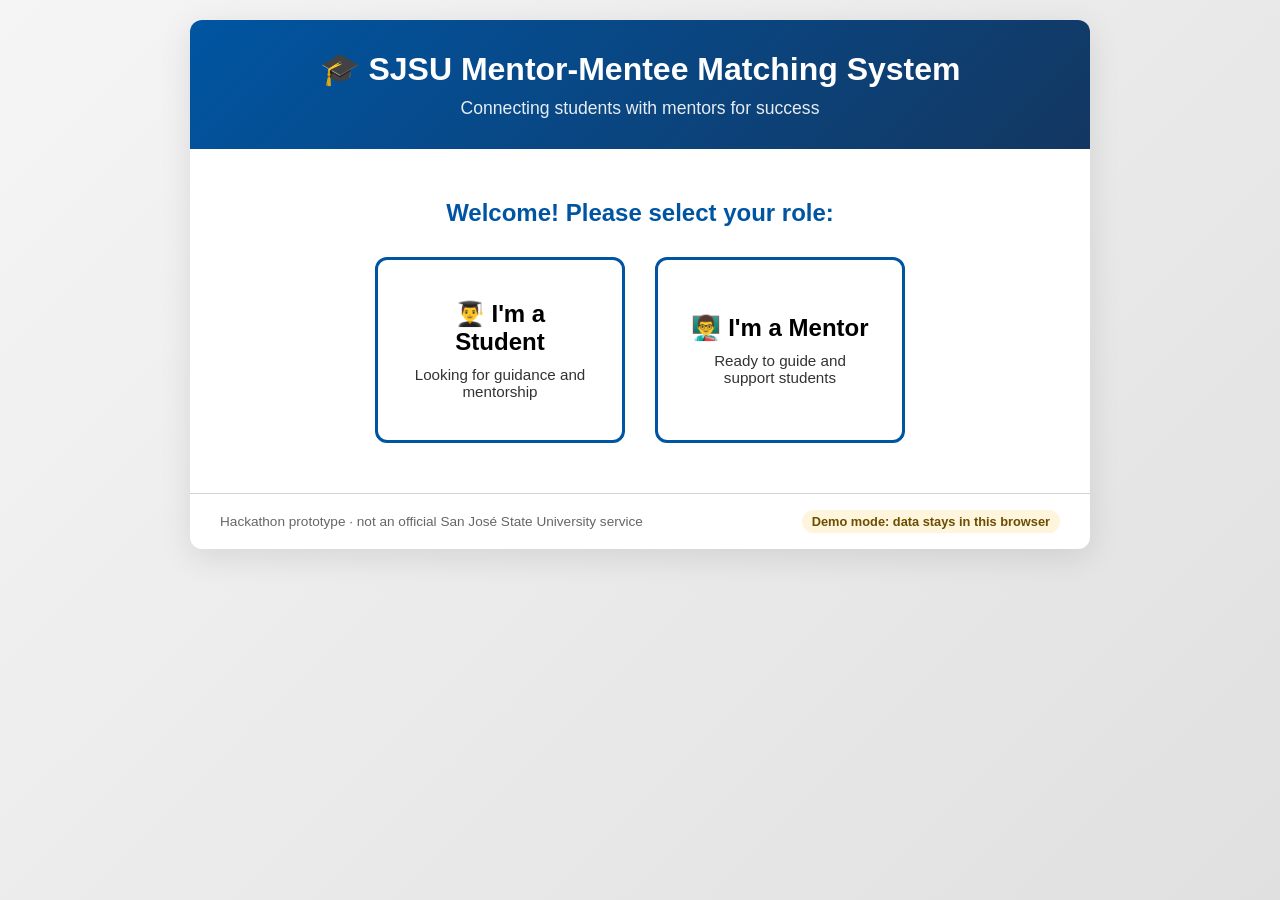
<file: index.html>
<!DOCTYPE html>
<html lang="en">
<head>
    <meta charset="UTF-8">
    <meta name="viewport" content="width=device-width, initial-scale=1.0">
    <title>SJSU Mentor-Mentee Matching System</title>
    <link rel="stylesheet" href="sjsu-theme.css">
    <link rel="stylesheet" href="mentor-system.css">
</head>
<body>
    <div class="container">
        <div class="header">
            <h1>🎓 SJSU Mentor-Mentee Matching System</h1>
            <p>Connecting students with mentors for success</p>
        </div>

        <!-- Role Selection Screen -->
        <div id="roleSelection" class="role-selection">
            <h2>Welcome! Please select your role:</h2>
            <div class="role-buttons">
                <button class="role-btn" onclick="showStudentSurvey()">
                    <h3>👨‍🎓 I'm a Student</h3>
                    <p>Looking for guidance and mentorship</p>
                </button>
                <button class="role-btn" onclick="showMentorSurvey()">
                    <h3>👨‍🏫 I'm a Mentor</h3>
                    <p>Ready to guide and support students</p>
                </button>
            </div>
        </div>

        <!-- Student Survey Form -->
        <form id="studentForm" class="survey-form">
            <button type="button" class="submit-btn back-btn" onclick="goBack()">← Back to Role Selection</button>
            
            <div class="form-section">
                <h3>Personal Information</h3>
                <div class="form-group">
                    <label for="studentName">Full Name *</label>
                    <input type="text" id="studentName" required placeholder="Enter your full name">
                </div>
                <div class="form-group">
                    <label for="studentEmail">Email Address *</label>
                    <input type="email" id="studentEmail" required placeholder="your.email@sjsu.edu">
                </div>
                <div class="form-group">
                    <label for="studentMajor">Major *</label>
                    <select id="studentMajor" required>
                        <option value="">Select your major</option>
                        <option value="Computer Science">Computer Science</option>
                        <option value="Software Engineering">Software Engineering</option>
                        <option value="Data Science">Data Science</option>
                        <option value="Computer Engineering">Computer Engineering</option>
                        <option value="Business Administration">Business Administration</option>
                        <option value="Electrical Engineering">Electrical Engineering</option>
                        <option value="Mechanical Engineering">Mechanical Engineering</option>
                        <option value="Psychology">Psychology</option>
                        <option value="Biology">Biology</option>
                        <option value="Other">Other</option>
                    </select>
                </div>
                <div class="form-group">
                    <label for="studentYear">Current Year *</label>
                    <select id="studentYear" required>
                        <option value="">Select your year</option>
                        <option value="Freshman">Freshman</option>
                        <option value="Sophomore">Sophomore</option>
                        <option value="Junior">Junior</option>
                        <option value="Senior">Senior</option>
                        <option value="Graduate">Graduate Student</option>
                    </select>
                </div>
            </div>

            <div class="form-section">
                <h3>Your Passion</h3>
                <div class="form-group">
                    <label for="studentPassion">Describe your passion and interests: *</label>
                    <textarea id="studentPassion" required placeholder="What drives you? What topics, causes, or fields excite you? Example: I'm passionate about using technology to solve environmental problems..."></textarea>
                    <small style="color: #666; font-size: 0.9rem; margin-top: 5px; display: block;">This helps us match you with mentors who share your interests.</small>
                </div>
            </div>

            <div class="form-section">
                <h3>Mentorship Preferences</h3>
                <div class="form-group">
                    <label for="mentorStyle">Preferred mentorship style:</label>
                    <select id="mentorStyle">
                        <option value="">Select preference</option>
                        <option value="Hands-on/Structured">Hands-on/Structured</option>
                        <option value="Flexible/Guidance-based">Flexible/Guidance-based</option>
                        <option value="Goal-oriented">Goal-oriented</option>
                        <option value="Open to any">Open to any</option>
                    </select>
                </div>
                <div class="form-group">
                    <label for="meetingPreference">Preferred meeting frequency:</label>
                    <select id="meetingPreference">
                        <option value="">Select preference</option>
                        <option value="Weekly">Weekly</option>
                        <option value="Bi-weekly">Bi-weekly</option>
                        <option value="Monthly">Monthly</option>
                        <option value="As needed">As needed</option>
                    </select>
                </div>
                <div class="form-group">
                    <label>Availability (optional - select days you're available):</label>
                    <div class="checkbox-group">
                        <label class="checkbox-label">
                            <input type="checkbox" name="availableDays" value="Monday"> Monday
                        </label>
                        <label class="checkbox-label">
                            <input type="checkbox" name="availableDays" value="Tuesday"> Tuesday
                        </label>
                        <label class="checkbox-label">
                            <input type="checkbox" name="availableDays" value="Wednesday"> Wednesday
                        </label>
                        <label class="checkbox-label">
                            <input type="checkbox" name="availableDays" value="Thursday"> Thursday
                        </label>
                        <label class="checkbox-label">
                            <input type="checkbox" name="availableDays" value="Friday"> Friday
                        </label>
                        <label class="checkbox-label">
                            <input type="checkbox" name="availableDays" value="Saturday"> Saturday
                        </label>
                        <label class="checkbox-label">
                            <input type="checkbox" name="availableDays" value="Sunday"> Sunday
                        </label>
                    </div>
                    <small style="color: #666; font-size: 0.9rem; margin-top: 5px; display: block;">Select days that work best for your schedule.</small>
                </div>
            </div>

            <div class="form-section">
                <h3>Additional Information</h3>
                <div class="form-group">
                    <label for="studentChallenges">What challenges are you currently facing?</label>
                    <textarea id="studentChallenges" placeholder="Share any challenges or concerns..."></textarea>
                </div>
                <div class="form-group">
                    <label for="studentGoals">What do you hope to achieve through mentorship?</label>
                    <textarea id="studentGoals" placeholder="Describe your goals..."></textarea>
                </div>
            </div>

            <div class="form-error hidden" role="alert"></div>
            <button type="submit" class="submit-btn">Submit Survey</button>
        </form>

        <!-- Mentor Survey Form -->
        <form id="mentorForm" class="survey-form">
            <button type="button" class="submit-btn back-btn" onclick="goBack()">← Back to Role Selection</button>
            
            <div class="form-section">
                <h3>Personal Information</h3>
                <div class="form-group">
                    <label for="mentorName">Full Name *</label>
                    <input type="text" id="mentorName" required placeholder="Enter your full name">
                </div>
                <div class="form-group">
                    <label for="mentorEmail">Email Address *</label>
                    <input type="email" id="mentorEmail" required placeholder="your.email@example.com">
                </div>
                <div class="form-group">
                    <label for="mentorTitle">Current Job Title *</label>
                    <input type="text" id="mentorTitle" required placeholder="e.g., Senior Software Engineer">
                </div>
                <div class="form-group">
                    <label for="mentorCompany">Company/Organization *</label>
                    <input type="text" id="mentorCompany" required placeholder="Enter company name">
                </div>
            </div>

            <div class="form-section">
                <h3>Professional Background</h3>
                <div class="form-group">
                    <label for="mentorField">Primary Field/Industry *</label>
                    <select id="mentorField" required>
                        <option value="">Select your field</option>
                        <option value="Tech/Software">Tech/Software</option>
                        <option value="Finance/Banking">Finance/Banking</option>
                        <option value="Healthcare">Healthcare</option>
                        <option value="Education">Education</option>
                        <option value="Consulting">Consulting</option>
                        <option value="Government">Government</option>
                        <option value="Non-Profit">Non-Profit</option>
                        <option value="Other">Other</option>
                    </select>
                </div>
                <div class="form-group">
                    <label for="yearsExperience">Years of Experience *</label>
                    <select id="yearsExperience" required>
                        <option value="">Select years of experience</option>
                        <option value="1-3 years">1-3 years</option>
                        <option value="4-7 years">4-7 years</option>
                        <option value="8-15 years">8-15 years</option>
                        <option value="15+ years">15+ years</option>
                    </select>
                </div>
                <div class="form-group">
                    <label>Areas of Expertise (Select all that apply) *</label>
                    <div class="checkbox-group">
                        <label class="checkbox-label">
                            <input type="checkbox" name="expertise" value="Software Development"> Software Development
                        </label>
                        <label class="checkbox-label">
                            <input type="checkbox" name="expertise" value="Data Science & Analytics"> Data Science & Analytics
                        </label>
                        <label class="checkbox-label">
                            <input type="checkbox" name="expertise" value="Product Management"> Product Management
                        </label>
                        <label class="checkbox-label">
                            <input type="checkbox" name="expertise" value="Entrepreneurship"> Entrepreneurship
                        </label>
                        <label class="checkbox-label">
                            <input type="checkbox" name="expertise" value="Research & Academia"> Research & Academia
                        </label>
                        <label class="checkbox-label">
                            <input type="checkbox" name="expertise" value="Leadership & Management"> Leadership & Management
                        </label>
                        <label class="checkbox-label">
                            <input type="checkbox" name="expertise" value="Career Development"> Career Development
                        </label>
                        <label class="checkbox-label">
                            <input type="checkbox" name="expertise" value="Graduate School Applications"> Graduate School Applications
                        </label>
                    </div>
                </div>
                <div class="form-group">
                    <label for="mentorBio">Brief professional bio:</label>
                    <textarea id="mentorBio" placeholder="Share your professional journey..."></textarea>
                </div>
            </div>

            <div class="form-section">
                <h3>Educational Background</h3>
                <div class="form-group">
                    <label for="mentorDegree">Highest Degree *</label>
                    <select id="mentorDegree" required>
                        <option value="">Select your degree</option>
                        <option value="Bachelor's">Bachelor's</option>
                        <option value="Master's">Master's</option>
                        <option value="PhD">PhD</option>
                        <option value="Professional Degree">Professional Degree (MD, JD, etc.)</option>
                    </select>
                </div>
                <div class="form-group">
                    <label for="mentorAlmaMater">Alma Mater (University)</label>
                    <input type="text" id="mentorAlmaMater" placeholder="University name">
                </div>
                <div class="form-group">
                    <label>Are you an SJSU Alumnus? *</label>
                    <div class="rating-group" id="sjsuAlumnus">
                        <label class="rating-label">
                            <input type="radio" name="sjsuAlumnus" value="Yes">
                            Yes
                        </label>
                        <label class="rating-label">
                            <input type="radio" name="sjsuAlumnus" value="No">
                            No
                        </label>
                    </div>
                </div>
            </div>

            <div class="form-section">
                <h3>Mentorship Capabilities</h3>
                <div class="form-group">
                    <label>What can you help students with? (Select all that apply) *</label>
                    <div class="checkbox-group">
                        <label class="checkbox-label">
                            <input type="checkbox" name="helpWith" value="Career Guidance"> Career Guidance
                        </label>
                        <label class="checkbox-label">
                            <input type="checkbox" name="helpWith" value="Technical Skills"> Technical Skills
                        </label>
                        <label class="checkbox-label">
                            <input type="checkbox" name="helpWith" value="Networking"> Networking
                        </label>
                        <label class="checkbox-label">
                            <input type="checkbox" name="helpWith" value="Research Opportunities"> Research Opportunities
                        </label>
                        <label class="checkbox-label">
                            <input type="checkbox" name="helpWith" value="Graduate School Advice"> Graduate School Advice
                        </label>
                        <label class="checkbox-label">
                            <input type="checkbox" name="helpWith" value="Industry Connections"> Industry Connections
                        </label>
                        <label class="checkbox-label">
                            <input type="checkbox" name="helpWith" value="Interview Preparation"> Interview Preparation
                        </label>
                        <label class="checkbox-label">
                            <input type="checkbox" name="helpWith" value="Resume Review"> Resume Review
                        </label>
                    </div>
                </div>
                <div class="form-group">
                    <label for="menteeCount">Number of mentees you can take:</label>
                    <select id="menteeCount">
                        <option value="">Select capacity</option>
                        <option value="1">1 student</option>
                        <option value="2">2 students</option>
                        <option value="3-5">3-5 students</option>
                        <option value="5+">5+ students</option>
                    </select>
                </div>
                <div class="form-group">
                    <label for="meetingAvailability">Meeting frequency:</label>
                    <select id="meetingAvailability">
                        <option value="">Select availability</option>
                        <option value="Weekly">Weekly</option>
                        <option value="Bi-weekly">Bi-weekly</option>
                        <option value="Monthly">Monthly</option>
                        <option value="As needed">As needed</option>
                    </select>
                </div>
                <div class="form-group">
                    <label>Available days (optional - select days you're available):</label>
                    <div class="checkbox-group">
                        <label class="checkbox-label">
                            <input type="checkbox" name="availableDays" value="Monday"> Monday
                        </label>
                        <label class="checkbox-label">
                            <input type="checkbox" name="availableDays" value="Tuesday"> Tuesday
                        </label>
                        <label class="checkbox-label">
                            <input type="checkbox" name="availableDays" value="Wednesday"> Wednesday
                        </label>
                        <label class="checkbox-label">
                            <input type="checkbox" name="availableDays" value="Thursday"> Thursday
                        </label>
                        <label class="checkbox-label">
                            <input type="checkbox" name="availableDays" value="Friday"> Friday
                        </label>
                        <label class="checkbox-label">
                            <input type="checkbox" name="availableDays" value="Saturday"> Saturday
                        </label>
                        <label class="checkbox-label">
                            <input type="checkbox" name="availableDays" value="Sunday"> Sunday
                        </label>
                    </div>
                    <small style="color: #666; font-size: 0.9rem; margin-top: 5px; display: block;">Select days that work best for your schedule.</small>
                </div>
            </div>

            <div class="form-section">
                <h3>Mentoring Style & Preferences</h3>
                <div class="form-group">
                    <label for="mentorshipStyle">Your mentorship style:</label>
                    <select id="mentorshipStyle">
                        <option value="">Select style</option>
                        <option value="Hands-on/Structured">Hands-on/Structured</option>
                        <option value="Flexible/Guidance-based">Flexible/Guidance-based</option>
                        <option value="Goal-oriented">Goal-oriented</option>
                        <option value="Adaptable to student needs">Adaptable to student needs</option>
                    </select>
                </div>
                <div class="form-group">
                    <label>Preferred student majors (Select all that apply)</label>
                    <div class="checkbox-group">
                        <label class="checkbox-label">
                            <input type="checkbox" name="preferredMajor" value="Computer Science"> Computer Science
                        </label>
                        <label class="checkbox-label">
                            <input type="checkbox" name="preferredMajor" value="Software Engineering"> Software Engineering
                        </label>
                        <label class="checkbox-label">
                            <input type="checkbox" name="preferredMajor" value="Data Science"> Data Science
                        </label>
                        <label class="checkbox-label">
                            <input type="checkbox" name="preferredMajor" value="Computer Engineering"> Computer Engineering
                        </label>
                        <label class="checkbox-label">
                            <input type="checkbox" name="preferredMajor" value="Business Administration"> Business Administration
                        </label>
                        <label class="checkbox-label">
                            <input type="checkbox" name="preferredMajor" value="Engineering"> Engineering (Other)
                        </label>
                        <label class="checkbox-label">
                            <input type="checkbox" name="preferredMajor" value="Any"> Open to All Majors
                        </label>
                    </div>
                </div>
                <div class="form-group">
                    <label for="mentorMotivation">Why do you want to be a mentor?</label>
                    <textarea id="mentorMotivation" placeholder="Share your motivation..."></textarea>
                </div>
            </div>

            <div class="form-section">
                <h3>Additional Information</h3>
                <div class="form-group">
                    <label for="mentorAchievements">Notable achievements or recognitions:</label>
                    <textarea id="mentorAchievements" placeholder="Awards, publications, projects..."></textarea>
                </div>
                <div class="form-group">
                    <label for="mentorAdditional">Anything else you'd like students to know?</label>
                    <textarea id="mentorAdditional" placeholder="Additional information..."></textarea>
                </div>
            </div>

            <div class="form-error hidden" role="alert"></div>
            <button type="submit" class="submit-btn">Register as Mentor</button>
        </form>

        <!-- Success Message for Students -->
        <div id="studentSuccess" class="success-message hidden">
            <div class="success-icon">
                <svg viewBox="0 0 24 24"><path d="M9 16.17L4.83 12l-1.42 1.41L9 19 21 7l-1.41-1.41z"/></svg>
            </div>
            <h2>Survey Submitted Successfully!</h2>
            <p style="margin-bottom: 20px; color: #666;">Thank you for completing the survey. Our team will review your information and match you with a suitable mentor soon.</p>
            <div class="nav-buttons">
                <button class="btn-primary" onclick="goBack()">Submit Another Response</button>
            </div>
        </div>

        <!-- Success Message for Mentors -->
        <div id="mentorSuccess" class="success-message hidden">
            <div class="success-icon">
                <svg viewBox="0 0 24 24"><path d="M9 16.17L4.83 12l-1.42 1.41L9 19 21 7l-1.41-1.41z"/></svg>
            </div>
            <h2>Thank You for Registering!</h2>
            <p style="margin-bottom: 20px; color: #666;">We'll connect you with students who match your expertise.</p>
            <div class="nav-buttons">
                <button class="btn-secondary" onclick="goBack()">Register Another Mentor</button>
                <button class="btn-primary" onclick="viewAllMentors()">View All Mentors</button>
            </div>
        </div>

        <!-- Public mentor directory (no emails shown) -->
        <div id="matchesContainer" class="matches-container" style="display: none;">
            <button class="submit-btn back-btn" onclick="backToSuccess()">← Back</button>
            <h2 style="color: var(--sjsu-blue); margin-bottom: 20px;">Registered Mentors</h2>
            <div id="matchesList"></div>
            <div class="nav-buttons">
                <button class="btn-secondary" onclick="goBack()">Start Over</button>
            </div>
        </div>

        <footer class="site-footer">
            Hackathon prototype · not an official San José State University service
            <span id="modeBadge" class="mode-badge"></span>
        </footer>
    </div>

    <script src="config.js"></script>
    <script src="matching-algorithm.js"></script>
    <script src="api.js"></script>
    <script src="app.js"></script>
</body>
</html>
</file>
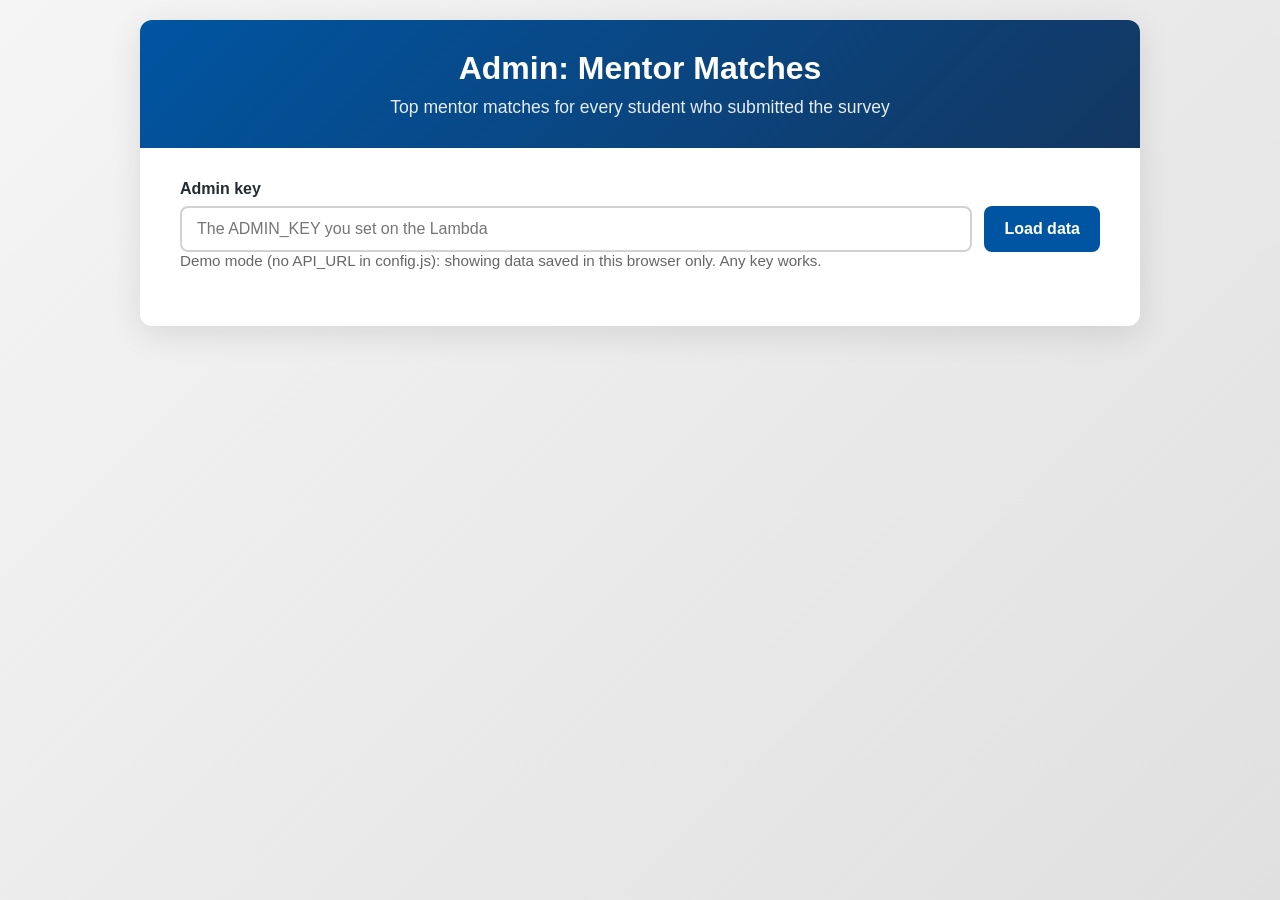
<file: admin.html>
<!DOCTYPE html>
<html lang="en">
<head>
    <meta charset="UTF-8">
    <meta name="viewport" content="width=device-width, initial-scale=1.0">
    <meta name="robots" content="noindex, nofollow">
    <title>Admin · Mentor Matching</title>
    <link rel="stylesheet" href="sjsu-theme.css">
    <link rel="stylesheet" href="mentor-system.css">
</head>
<body>
    <div class="container admin">
        <div class="header">
            <h1>Admin: Mentor Matches</h1>
            <p>Top mentor matches for every student who submitted the survey</p>
        </div>

        <div class="admin-body">
            <form id="adminLogin" class="admin-login">
                <label for="adminKey">Admin key</label>
                <div class="admin-login-row">
                    <input type="password" id="adminKey" autocomplete="current-password" placeholder="The ADMIN_KEY you set on the Lambda">
                    <button type="submit" class="btn-primary">Load data</button>
                </div>
                <small id="adminHint" class="muted"></small>
            </form>

            <div id="adminStatus" class="form-error hidden" role="alert"></div>

            <div id="adminSummary" class="admin-summary hidden">
                <div class="stat"><span id="statStudents">0</span> students</div>
                <div class="stat"><span id="statMentors">0</span> mentors</div>
                <button class="btn-secondary" onclick="downloadCsv()">Download matches (CSV)</button>
            </div>

            <div id="studentList"></div>
        </div>
    </div>

    <script src="config.js"></script>
    <script src="matching-algorithm.js"></script>
    <script src="api.js"></script>
    <script>
        const engine = new MatchingSystem();
        let lastResults = [];

        function esc(v) {
            return String(v ?? '').replace(/&/g, '&amp;').replace(/</g, '&lt;')
                .replace(/>/g, '&gt;').replace(/"/g, '&quot;').replace(/'/g, '&#39;');
        }

        function setStatus(msg) {
            const box = document.getElementById('adminStatus');
            box.textContent = msg || '';
            box.classList.toggle('hidden', !msg);
        }

        // Demo mode hint
        if (!Api.enabled()) {
            document.getElementById('adminHint').textContent =
                'Demo mode (no API_URL in config.js): showing data saved in this browser only. Any key works.';
        }

        // Remember the key for this tab only
        try {
            const saved = sessionStorage.getItem('adminKey');
            if (saved) document.getElementById('adminKey').value = saved;
        } catch (e) { /* storage blocked */ }

        document.getElementById('adminLogin').addEventListener('submit', async (e) => {
            e.preventDefault();
            setStatus('');
            const key = document.getElementById('adminKey').value.trim();
            try { sessionStorage.setItem('adminKey', key); } catch (err) { /* ignore */ }

            let students, mentors;
            try {
                if (Api.enabled()) {
                    const data = await Api.adminData(key);
                    students = data.students;
                    mentors = data.mentors;
                } else {
                    students = engine.getAllStudents();
                    mentors = engine.getAllMentors();
                }
            } catch (err) {
                setStatus(`Couldn't load data: ${err.message}`);
                return;
            }

            engine.setStudents(students);
            engine.setMentors(mentors);
            render(students, mentors);
        });

        function render(students, mentors) {
            document.getElementById('adminSummary').classList.remove('hidden');
            document.getElementById('statStudents').textContent = students.length;
            document.getElementById('statMentors').textContent = mentors.length;

            const listEl = document.getElementById('studentList');
            listEl.innerHTML = '';
            lastResults = [];

            if (students.length === 0) {
                listEl.innerHTML = '<p class="muted-center">No student submissions yet.</p>';
                return;
            }

            // Newest first
            const sorted = [...students].sort((a, b) =>
                String(b.timestamp || '').localeCompare(String(a.timestamp || '')));

            sorted.forEach(student => {
                const matches = engine.findMatches(student, 3);
                lastResults.push({ student, matches });

                const section = document.createElement('div');
                section.className = 'student-block';
                section.innerHTML = `
                    <div class="student-head">
                        <div>
                            <div class="match-name">${esc(student.name)}</div>
                            <div class="muted">${esc(student.major)} · ${esc(student.year)} ·
                                <a href="mailto:${esc(student.email)}">${esc(student.email)}</a></div>
                        </div>
                    </div>
                    <p class="student-passion"><strong>Passion:</strong> ${esc(student.passion)}</p>
                    ${student.goals ? `<p class="muted"><strong>Goals:</strong> ${esc(student.goals)}</p>` : ''}
                    ${student.challenges ? `<p class="muted"><strong>Challenges:</strong> ${esc(student.challenges)}</p>` : ''}
                    <div class="match-rows">
                        ${matches.length === 0 ? '<p class="muted">No mentors yet.</p>' : matches.map(m => `
                            <div class="match-row">
                                <span class="match-score">${m.match.percentage}%</span>
                                <div class="match-row-body">
                                    <strong>${esc(m.mentor.name)}</strong> · ${esc(m.mentor.title)} at ${esc(m.mentor.company)}
                                    · <a href="mailto:${esc(m.mentor.email)}">${esc(m.mentor.email)}</a>
                                    <div class="muted">${m.match.details.map(esc).join(' • ') || 'No overlap found'}</div>
                                    <div class="bars">
                                        ${bar('Passion', m.match.breakdown.passion, 40)}
                                        ${bar('Major', m.match.breakdown.major, 30)}
                                        ${bar('Style', m.match.breakdown.style, 15)}
                                        ${bar('Availability', m.match.breakdown.availability, 10)}
                                    </div>
                                </div>
                            </div>`).join('')}
                    </div>
                `;
                listEl.appendChild(section);
            });
        }

        function bar(label, value, max) {
            const pct = Math.round(((value || 0) / max) * 100);
            return `<div class="bar" title="${label}: ${value || 0} of ${max}">
                        <span class="bar-label">${label}</span>
                        <span class="bar-track"><span class="bar-fill" style="width:${pct}%"></span></span>
                        <span class="bar-value">${value || 0}/${max}</span>
                    </div>`;
        }

        function csvCell(v) {
            const s = String(v ?? '');
            return /[",\n]/.test(s) ? `"${s.replace(/"/g, '""')}"` : s;
        }

        function downloadCsv() {
            const rows = [['Student', 'Student email', 'Major', 'Rank', 'Mentor', 'Mentor email', 'Match %', 'Why']];
            lastResults.forEach(({ student, matches }) => {
                matches.forEach((m, i) => rows.push([
                    student.name, student.email, student.major, i + 1,
                    m.mentor.name, m.mentor.email, m.match.percentage, m.match.details.join(' | ')
                ]));
            });
            const csv = rows.map(r => r.map(csvCell).join(',')).join('\n');
            const blob = new Blob([csv], { type: 'text/csv' });
            const a = document.createElement('a');
            a.href = URL.createObjectURL(blob);
            a.download = `mentor-matches-${new Date().toISOString().slice(0, 10)}.csv`;
            a.click();
            URL.revokeObjectURL(a.href);
        }
    </script>
</body>
</html>
</file>
<file: sjsu-theme.css>
/* Official SJSU brand HEX values are marked. Other tokens are application suggestions. */
:root {
  --sjsu-blue: #0055A2;   /* official */
  --sjsu-gold: #E5A823;   /* official */
  --sjsu-gray: #939597;   /* official */
  --sjsu-light-gray: #D2D2D2; /* official */
  --sjsu-dark-gray: #666666;  /* official */
  --app-background: #FFFFFF;
  --app-surface: #F5F7FA;
  --app-ink: #242B33;
  --app-blue-dark: #133761; /* official print palette secondary */
}
body { background: var(--app-background); color: var(--app-ink); }
header, nav { background: var(--sjsu-blue); color: white; }
button.primary { background: var(--sjsu-blue); color: white; }
button.primary:hover { background: var(--app-blue-dark); }
.card { background: var(--app-surface); border: 1px solid var(--sjsu-light-gray); }
.accent { border-left: 4px solid var(--sjsu-gold); }
a { color: var(--sjsu-blue); }
:focus-visible { outline: 3px solid var(--sjsu-gold); outline-offset: 2px; }
</file>
<file: mentor-system.css>
/* Mentor-Mentee System Styles - Extends sjsu-theme.css */

/* Import official SJSU colors from parent theme */
:root {
  --sjsu-blue: #0055A2;
  --sjsu-gold: #E5A823;
  --sjsu-gray: #939597;
  --sjsu-light-gray: #D2D2D2;
  --sjsu-dark-gray: #666666;
  --app-background: #FFFFFF;
  --app-surface: #F5F7FA;
  --app-ink: #242B33;
  --app-blue-dark: #133761;
}

/* Base Layout */
* {
  margin: 0;
  padding: 0;
  box-sizing: border-box;
}

body {
  font-family: 'Segoe UI', Tahoma, Geneva, Verdana, sans-serif;
  background: linear-gradient(135deg, #f5f5f5 0%, #e0e0e0 100%);
  min-height: 100vh;
  padding: 20px;
}

.container {
  max-width: 900px;
  margin: 0 auto;
  background: var(--app-background);
  border-radius: 12px;
  box-shadow: 0 8px 32px rgba(0, 0, 0, 0.1);
  overflow: hidden;
}

/* Header */
.header {
  background: linear-gradient(135deg, var(--sjsu-blue) 0%, var(--app-blue-dark) 100%);
  color: white;
  padding: 30px;
  text-align: center;
}

.header h1 {
  font-size: 2rem;
  margin-bottom: 10px;
}

.header p {
  opacity: 0.9;
  font-size: 1.1rem;
}

/* Role Selection */
.role-selection {
  padding: 50px;
  text-align: center;
}

.role-selection h2 {
  color: var(--sjsu-blue);
  margin-bottom: 30px;
  font-size: 1.5rem;
}

.role-buttons {
  display: flex;
  gap: 30px;
  justify-content: center;
  flex-wrap: wrap;
}

.role-btn {
  flex: 1;
  min-width: 200px;
  max-width: 250px;
  padding: 40px 30px;
  border: 3px solid var(--sjsu-blue);
  background: white;
  border-radius: 12px;
  cursor: pointer;
  transition: all 0.3s ease;
}

.role-btn:hover {
  background: var(--sjsu-blue);
  color: white;
  transform: translateY(-5px);
  box-shadow: 0 8px 20px rgba(0, 85, 162, 0.3);
}

.role-btn h3 {
  font-size: 1.5rem;
  margin-bottom: 10px;
}

.role-btn p {
  font-size: 0.95rem;
  opacity: 0.8;
}

/* Survey Forms */
.survey-form {
  padding: 40px;
  display: none;
}

.survey-form.active {
  display: block;
}

.form-section {
  margin-bottom: 35px;
}

.form-section h3 {
  color: var(--sjsu-blue);
  margin-bottom: 15px;
  padding-bottom: 8px;
  border-bottom: 2px solid var(--sjsu-gold);
}

.form-group {
  margin-bottom: 20px;
}

.form-group label {
  display: block;
  margin-bottom: 8px;
  font-weight: 600;
  color: var(--app-ink);
}

.form-group input[type="text"],
.form-group input[type="email"],
.form-group select,
.form-group textarea {
  width: 100%;
  padding: 12px 15px;
  border: 2px solid var(--sjsu-light-gray);
  border-radius: 8px;
  font-size: 1rem;
  transition: border-color 0.3s;
}

.form-group input:focus,
.form-group select:focus,
.form-group textarea:focus {
  outline: none;
  border-color: var(--sjsu-blue);
}

.form-group textarea {
  resize: vertical;
  min-height: 100px;
}

/* Checkbox Groups */
.checkbox-group {
  display: grid;
  grid-template-columns: repeat(auto-fill, minmax(200px, 1fr));
  gap: 10px;
  margin-top: 10px;
}

.checkbox-label {
  display: flex;
  align-items: center;
  padding: 10px;
  background: var(--app-surface);
  border-radius: 6px;
  cursor: pointer;
  transition: background 0.2s;
}

.checkbox-label:hover {
  background: #e9ecef;
}

.checkbox-label input {
  margin-right: 10px;
  width: 18px;
  height: 18px;
  cursor: pointer;
}

/* Rating Groups */
.rating-group {
  display: flex;
  gap: 10px;
  margin-top: 10px;
}

.rating-label {
  flex: 1;
  text-align: center;
  padding: 10px;
  background: var(--app-surface);
  border-radius: 6px;
  cursor: pointer;
  transition: all 0.2s;
}

.rating-label:hover {
  background: var(--sjsu-gold);
}

.rating-label.selected {
  background: var(--sjsu-blue);
  color: white;
}

.rating-label input {
  display: none;
}

/* Buttons */
.submit-btn {
  width: 100%;
  padding: 15px;
  background: linear-gradient(135deg, var(--sjsu-blue) 0%, var(--app-blue-dark) 100%);
  color: white;
  border: none;
  border-radius: 8px;
  font-size: 1.1rem;
  font-weight: 600;
  cursor: pointer;
  transition: transform 0.2s, box-shadow 0.2s;
}

.submit-btn:hover {
  transform: translateY(-2px);
  box-shadow: 0 6px 20px rgba(0, 85, 162, 0.3);
}

.back-btn {
  background: #6c757d;
  margin-bottom: 20px;
}

.back-btn:hover {
  background: #5a6268;
  box-shadow: 0 6px 20px rgba(108, 117, 125, 0.3);
}

/* Success Messages */
.success-message {
  text-align: center;
  padding: 60px;
}

.success-message h2 {
  color: var(--sjsu-blue);
  margin-bottom: 20px;
}

.success-icon {
  width: 80px;
  height: 80px;
  background: var(--sjsu-blue);
  border-radius: 50%;
  display: flex;
  align-items: center;
  justify-content: center;
  margin: 0 auto 20px;
}

.success-icon svg {
  width: 40px;
  height: 40px;
  fill: white;
}

/* Match Cards */
.matches-container {
  padding: 40px;
  display: none;
}

.match-card {
  background: white;
  border: 2px solid var(--sjsu-blue);
  border-radius: 12px;
  padding: 25px;
  margin-bottom: 20px;
  transition: box-shadow 0.3s;
}

.match-card:hover {
  box-shadow: 0 6px 20px rgba(0, 85, 162, 0.2);
}

.match-header {
  display: flex;
  justify-content: space-between;
  align-items: center;
  margin-bottom: 15px;
}

.match-name {
  font-size: 1.3rem;
  color: var(--sjsu-blue);
  font-weight: 600;
}

.match-score {
  background: var(--sjsu-gold);
  color: var(--app-ink);
  padding: 8px 16px;
  border-radius: 20px;
  font-weight: 600;
}

.match-details {
  color: #555;
  line-height: 1.6;
}

.match-details strong {
  color: var(--app-ink);
}

/* Navigation Buttons */
.nav-buttons {
  display: flex;
  gap: 15px;
  margin-top: 30px;
}

.nav-buttons button {
  flex: 1;
  padding: 12px;
  border: none;
  border-radius: 8px;
  font-size: 1rem;
  cursor: pointer;
  transition: all 0.2s;
}

.btn-primary {
  background: var(--sjsu-blue);
  color: white;
}

.btn-secondary {
  background: var(--sjsu-gold);
  color: var(--app-ink);
}

.btn-primary:hover, .btn-secondary:hover {
  opacity: 0.9;
  transform: translateY(-2px);
}

/* Utility Classes */
.hidden {
  display: none;
}

/* Responsive Design */
@media (max-width: 600px) {
  .header h1 {
    font-size: 1.5rem;
  }

  .role-selection {
    padding: 30px 20px;
  }

  .survey-form {
    padding: 25px 20px;
  }

  .checkbox-group {
    grid-template-columns: 1fr;
  }
}

/* ---------- Added for the AWS deployment ---------- */

/* Form errors */
.form-error {
  background: #fdecea;
  border-left: 4px solid #c62828;
  color: #7a1c1c;
  padding: 12px 16px;
  border-radius: 6px;
  margin-bottom: 16px;
}
.form-error.hidden { display: none; }

.submit-btn:disabled {
  opacity: 0.6;
  cursor: wait;
  transform: none;
}

.muted { color: var(--sjsu-dark-gray); font-size: 0.95rem; }
.muted-center { text-align: center; color: var(--sjsu-dark-gray); padding: 40px; }

/* Footer + mode badge */
.site-footer {
  border-top: 1px solid var(--sjsu-light-gray);
  padding: 16px 30px;
  font-size: 0.85rem;
  color: var(--sjsu-dark-gray);
  display: flex;
  justify-content: space-between;
  align-items: center;
  flex-wrap: wrap;
  gap: 8px;
}
.mode-badge {
  padding: 4px 10px;
  border-radius: 12px;
  font-weight: 600;
  font-size: 0.8rem;
}
.mode-badge.live { background: #e6f4ea; color: #1e6b34; }
.mode-badge.demo { background: #fff4dc; color: #6b4e00; }

/* Admin page */
.container.admin { max-width: 1000px; }
.admin-body { padding: 32px 40px; }
.admin-login label { display: block; font-weight: 600; margin-bottom: 8px; color: var(--app-ink); }
.admin-login-row { display: flex; gap: 12px; flex-wrap: wrap; }
.admin-login-row input {
  flex: 1;
  min-width: 220px;
  padding: 12px 15px;
  border: 2px solid var(--sjsu-light-gray);
  border-radius: 8px;
  font-size: 1rem;
}
.admin-login-row input:focus { outline: none; border-color: var(--sjsu-blue); }
.admin-login-row button,
.admin-summary button {
  padding: 12px 20px;
  border: none;
  border-radius: 8px;
  font-size: 1rem;
  font-weight: 600;
  cursor: pointer;
}
.admin-login { margin-bottom: 24px; }
.admin-summary {
  display: flex;
  gap: 16px;
  align-items: center;
  flex-wrap: wrap;
  margin-bottom: 24px;
  padding: 16px;
  background: var(--app-surface);
  border-radius: 8px;
  border-left: 4px solid var(--sjsu-gold);
}
.admin-summary.hidden { display: none; }
.admin-summary .stat { font-size: 1rem; color: var(--app-ink); }
.admin-summary .stat span { font-size: 1.4rem; font-weight: 700; color: var(--sjsu-blue); }
.admin-summary button { margin-left: auto; }

.student-block {
  border: 1px solid var(--sjsu-light-gray);
  border-radius: 12px;
  padding: 20px;
  margin-bottom: 20px;
}
.student-passion { margin: 10px 0; line-height: 1.5; }
.match-rows { margin-top: 12px; display: flex; flex-direction: column; gap: 12px; }
.match-row {
  display: flex;
  gap: 14px;
  align-items: flex-start;
  background: var(--app-surface);
  border-radius: 8px;
  padding: 12px;
}
.match-row .match-score { flex-shrink: 0; min-width: 64px; text-align: center; }
.match-row-body { flex: 1; line-height: 1.5; min-width: 0; overflow-wrap: anywhere; }

.bars { display: grid; grid-template-columns: repeat(2, minmax(0, 1fr)); gap: 6px 16px; margin-top: 8px; }
.bar { display: flex; align-items: center; gap: 8px; font-size: 0.8rem; color: var(--sjsu-dark-gray); }
.bar-label { width: 76px; }
.bar-track { flex: 1; height: 8px; background: var(--sjsu-light-gray); border-radius: 4px; overflow: hidden; }
.bar-fill { display: block; height: 100%; background: var(--sjsu-blue); }
.bar-value { width: 40px; text-align: right; }

@media (max-width: 600px) {
  .admin-body { padding: 24px 16px; }
  .admin-summary button { margin-left: 0; width: 100%; }
  .match-row { flex-direction: column; }
  .bars { grid-template-columns: 1fr; }
}
</file>
